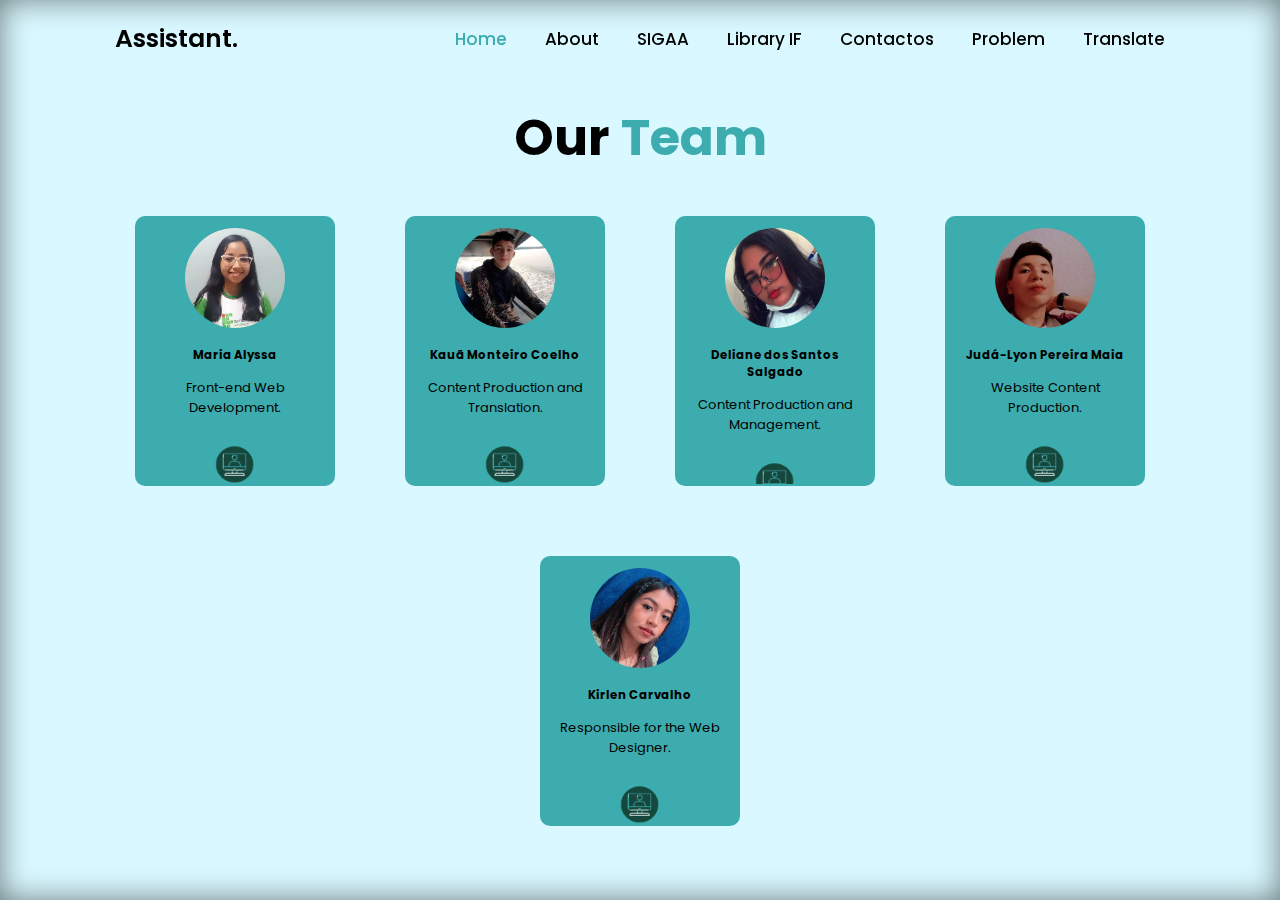
<file: aboutTeam.html>
<!DOCTYPE html>
<html lang="pt-br">
<head>
    <meta charset="UTF-8">
    <meta name="viewport" content="width=device-width, initial-scale=1.0">
    <title>About - Our Team</title>

    <link rel="stylesheet" href="css/stylesTraducao.css">

    <!--box icons-->
    <link href='https://unpkg.com/boxicons@2.1.4/css/boxicons.min.css' rel='stylesheet'>
    <link rel="stylesheet" href="https://cdnjs.cloudflare.com/ajax/libs/font-awesome/5.15.3/css/all.min.css" />
</head>
<body>

    

    <header class="header">
        <a href="traducao.html" class="logo">Assistant.</a>

        <div class="bx bx-menu" id="menu-icon"></div>

        <nav class="navbar">
            <a href="traducao.html#home" class="active">Home</a>
            <a href="traducao.html#sobre">About</a>
            <a href="traducao.html#sigaa">SIGAA</a>
            <a href="traducao.html#biblioteca">Library IF</a>
            <a href="traducao.html#contatos">Contactos</a>
            <a href="traducao.html#problema">Problem</a>
            <a href="index.html">Translate</a>
            

            <span class="active-navbar"></span>

        </nav>

    </header>

    
    <section class="team">
        <h2 class="heading">Our <span>Team</span></h2>
        
        <div class="container team_container">
            <article class="team_member" id="team_member_1">
                <div class="content">
                <div class="team_member-image">
                    <img src="imgEquipe/MariaAlyssa.png" alt="integrante">
                    <div class="circle-spin"></div>
                </div>
                
                <div class="team_member-info">
                    <h3>Maria Alyssa</h3>
                    <p>Front-end Web Development.</p>
                    <br>
                    
                </div>
            
                <img src="img/logoCrachabg.png" class="img-tamanho">
               <!-- <button onclick="flipCard(1)"><img src="img/logoCracha.png"></button>-->
                <div class="team_member-socials">
                    <a href="mailto:  2022308945@ifam.edu.br" class="link-contato" target="_blank"><i class='bx bxs-envelope'></i></a>
                    
                </div>
            </div>
            </article>

            

            

            <article class="team_member">
                <div class="team_member-image">
                    <img src="imgEquipe/Kaua.png" alt="integrante">
                </div>
                
                <div class="team_member-info">
                    <h3>Kauã Monteiro Coelho</h3>
                    <p>Content Production and Translation.</p>
                   <br> 
                    
                </div>
                
                <img src="img/logoCrachabg.png" class="img-tamanho">

                <div class="team_member-socials">
                    <a href="mailto:  2022309156@ifam.edu.br" class="link-contato" target="_blank"><i class='bx bxs-envelope'></i></a>
                </div>
               
            </article>

            <article class="team_member">
                <div class="team_member-image">
                    <img src="imgEquipe/deliane.png" alt="integrante">
                </div>
                
                <div class="team_member-info">
                    <h3>Deliane dos Santos Salgado</h3>
                   
                    <p>Content Production and Management.</p>
                    <br>
                </div>
                <img src="img/logoCrachabg.png" class="img-tamanho">
 
                <div class="team_member-socials">
                    <a href="mailto:  2022323342@ifam.edu.br" target="_blank"><i class='bx bxs-envelope'></i></a>
                </div>
            </article>


            <article class="team_member">
                <div class="team_member-image">
                    <img src="imgEquipe/JudaLyon.png" alt="integrante">
                </div>

                
                
                <div class="team_member-info">
                    <h3>Judá-Lyon Pereira Maia</h3>
                    
                    <p> Website Content Production.</p>
                   <br>
                </div>
                <img src="img/logoCrachabg.png" class="img-tamanho">

                <div class="team_member-socials">
                    <a href="mailto:  2022308874@ifam.edu.br" target="_blank"><i class='bx bxs-envelope'></i></a>
                </div>
            </article>

            <article class="team_member">
                <div class="team_member-image">
                    <img src="imgEquipe/Kirlen.png" alt="integrante">
                </div>
                
                <div class="team_member-info">
                    <h3>Kirlen Carvalho</h3>
                    
                    <p>Responsible for the Web Designer.</p>
                   <br>
                </div>
                                <img src="img/logoCrachabg.png" class="img-tamanho">

                <div class="team_member-socials">
                    <a href="mailto:  kirlenifam2030@gmail.com" target="_blank"><i class='bx bxs-envelope'></i></a>
                </div>
            </article>

            
            
        </div>
    </section>
<!--<script>
 function flipCard(index) {
    // Selecione o elemento do team_member pelo ID correspondente
    const teamMember = document.getElementById(`team_member_${index}`);
    
    // Selecione o elemento de conteúdo dentro do team_member
    const content = teamMember.querySelector('.content');
    
    // Selecione a imagem dentro do team_member
    const image = teamMember.querySelector('.team_member-image img');
    
    // Verifique se o cartão está virado
    const isFlipped = teamMember.classList.contains('flipped');
    
    // Desvire todos os cartões antes de virar o cartão atual
    const allTeamMembers = document.querySelectorAll('.team_member');
    allTeamMembers.forEach((member) => {
        if (member !== teamMember && member.classList.contains('flipped')) {
            member.classList.remove('flipped');
            const memberContent = member.querySelector('.content');
            const memberImage = member.querySelector('.team_member-image img');
            memberContent.innerHTML = ''; // Remova o conteúdo
            if (memberImage) {
                memberImage.classList.remove('hidden'); // Exiba a imagem
            }
        }
    });
    
    // Alternar a classe .flipped quando o botão for clicado
    if (teamMember && content) {
        teamMember.classList.toggle('flipped');
        
        // Verifique se o cartão está virado
        if (isFlipped) {
            // Se estiver desvirado, remova a classe .hidden da imagem (para exibi-la novamente)
            if (image) {
                image.classList.remove('hidden');
            }
        } else {
            // Se estiver virado, remova o conteúdo e adicione a classe .hidden à imagem
            content.innerHTML = '';
            if (image) {
                image.classList.add('hidden');
            }
        }
    }
}


</script>-->
    
    
        
</body>
<script src="script.js"></script>
</html>
</file>
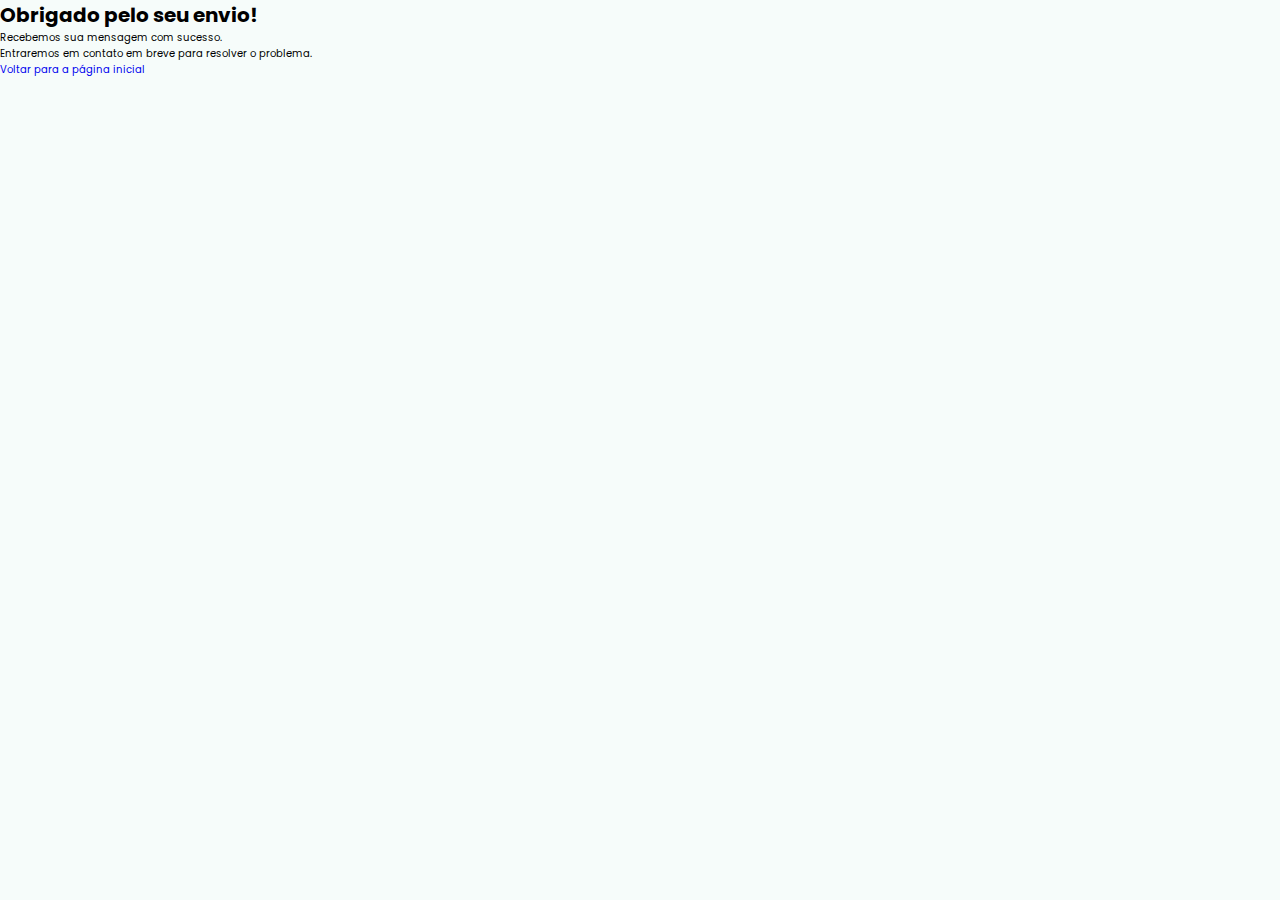
<file: thanks.html>
<!DOCTYPE html>
<html lang="pt-br">
<head>
    <meta charset="UTF-8">
    <meta name="viewport" content="width=device-width, initial-scale=1.0">
    <title>Agradecemos pelo Envio</title>

    <link rel="stylesheet" href="css/style.css">
</head>
<body>
    <h1>Obrigado pelo seu envio!</h1>
    <p>Recebemos sua mensagem com sucesso.</p>
    <p>Entraremos em contato em breve para resolver o problema.</p>
    <a href="index.html">Voltar para a página inicial</a>
</body>
</html>
</file>
<file: css/stylesTraducao.css>
@import url('https://fonts.googleapis.com/css2?family=Poppins:wght@400;700&display=swap');

* {
    margin: 0;
    padding: 0;
    box-sizing: border-box;
    text-decoration: none;
    border: none;
    outline: none;
    scroll-behavior: smooth;
    font-family: 'Poppins', 'sans';
    
}

:root{
    --bg-color: #f6fcfa;
    --second-bg-color: #D9F8FF;
    --text-color: #000000;
    --main-color: #3CACAE;
}


/*:root{
    --bg-color: #E0F4EF;
    --second-bg-color: #cffcf0;
    --text-color: #112e42;
    --main-color: #72C24E;
}*/



html{
    font-size: 62.5%;
    overflow-x: hidden;

}

body{
    background: var(--bg-color);
    color: var(--text-color);
}



.header{
    position: fixed;
    top: 0;
    left: 0;
    width: 100%;
    padding: 2rem 9%;
    background: transparent;
    display: flex;
    justify-content: space-between;
    align-items: center;
    z-index: 100;
    transition: .3s;
}

.header.sticky{
    background: var(--bg-color);
}

.logo{
    font-size: 2.5rem;
    color: var(--text-color);
    font-weight: 600;
}

.bxs-group{
    font-size: 20px; /* Tamanho desejado para o ícone */
}

.navbar a{
    font-size: 1.7rem;
    color: var(--text-color);
    font-weight: 500;
    margin-left: 3.5rem;
    transition: .3s;
}

.navbar a:hover,
.navbar a.active{
    color: var(--main-color);
}

#menu-icon{
    font-size: 3.6rem;
    color: var(--text-color);
    cursor: pointer;
    display: none;
}

section{
    min-height: 100vh;
    padding: 10rem 9% 2rem;

}

.home {
    display: flex;
    align-items: center;
    padding: 0 9%;
}

.background-image {
    width: 354px; /* Largura da imagem */
    height: 374px; /* Altura da imagem */
    margin-left: auto; /* Alinhar à direita (para manter a posição original) */
}

.home-content{
    max-width: 60rem;
    z-index: 99;
}

.home-content h1{
    font-size: 5.6rem;
    font-weight: 700;
    line-height: 1.3;
}

.home-content h1 span{
    color: var(--text-color);
}

.home-content .text-animate{
    position: relative;
    width: 32.8rem;
}

.home-content .text-animate h3{
    font-size: 3.2rem;
    font-weight: 700;
    color: transparent;
    -webkit-text-stroke: .7px var(--main-color);
    background-image: linear-gradient(var(--main-color), var(--main-color));
    background-repeat: no-repeat;
    -webkit-background-clip: text;
    background-position: 0 0;
}

.home-content p{
    font-size: 1.6rem;
    margin: 2rem 0 4rem;
}

.btn-box{
    position: relative;
    display: flex;
    justify-content: space-between;
    width: 34.5rem;
    height: 5rem;
}

.btn-box .btn{
    position: relative;
    display: inline-flex;
    justify-content: center;
    align-items: center;
    width: 15rem;
    height: 100%;
    background: var(--main-color);
    border: .2rem solid var(--main-color);
    border-radius: .8rem;
    font-size: 1.8rem;
    font-weight: 600;
    letter-spacing: .1rem;
    color: var(--bg-color);
    z-index: 1;
    overflow: hidden;
    transition: .5s;
}

.btn-box .btn:hover{
    color: var(--main-color);
}

.btn-box .btn:nth-child(2) {
    background: transparent;
    color: var(--main-color);
}

.btn-box .btn:nth-child(2):hover{
    color: var(--bg-color);
}

.btn-box .btn:nth-child(2)::before{
    background: var(--main-color);
}


.btn-box .btn::before{
    content: '';
    position: absolute;
    top: 0;
    left: 0;
    width: 0;
    height: 100%;
    background: var(--bg-color);
    z-index: -1;
    transition: .5s;
}

.btn-box .btn:hover::before{
    width: 100%;
}

.home-sci{
    position: absolute;
    bottom: 4rem;
    width: 170px;
    display: flex;
    justify-content: space-between;
}

.home-sci a{
    position: relative;
    display: inline-flex;
    justify-content: center;
    align-items: center;
    width: 40px;
    height: 40px;
    background: transparent;
    border: .2rem solid var(--main-color);
    border-radius: 50%;
    font-size: 20px;
    color: var(--main-color);
    z-index: 1;
    overflow: hidden;
    transition: .5s;
}

.home-sci a:hover{
    color: var(--bg-color);
}

.home-sci a::before{
    content: '';
    position: absolute;
    top: 0;
    left: 0;
    width: 0;
    height: 100%;
    background: var(--main-color);
    z-index: -1;
    transition: .5s;
}

.home-sci a:hover::before{
    width: 100%;
}

.home-imgHover{
    position: absolute;
    top: 0;
    right: 0;
    width: 45%;
    height: 100%;
    background: transparent;
    transition: 3s;
}

.home-imgHover:hover{
    background: var(--bg-color);
    opacity: .8;
}

.sobre{
    display: flex;
    justify-content: center;
    align-items: center;
    flex-direction: column;
    gap: 2rem;
    background: var(--second-bg-color);
    padding-bottom: 6rem;
}

.heading{
    font-size: 5rem;
    margin-bottom: 3rem;
    text-align: center;
}

span{
    color: var(--main-color);
}

.sobre-img{
    position: relative;
    width: 25rem;
    height: 25rem;
    border-radius: 50%;
    display: flex;
    justify-content: center;
    align-items: center;
}

.sobre-img img{
    width: 90%;
    border-radius: 50%;
    border: .2rem solid var(--main-color);
}

.sobre-img .circle-spin{
    position: absolute;
    top: 50%;
    left: 50%;
    transform: translate(-50%, -50%) rotate(0);
    width: 100%;
    height: 100%;
    border-radius: 50%;
    border-top: .2rem solid var(--second-bg-color);
    border-bottom: .2rem solid var(--second-bg-color);
    border-left: .2rem solid var(--main-color);
    border-right: .2rem solid var(--main-color);
}

.sobre-content{
    text-align: center;

}

.sobre-content h3{
    font-size: 2.6rem;
}

.sobre-content p{
    font-size: 1.6rem;
    margin: 2rem 0 3rem;
}

.btn-box.btns{
    display: inline-block;
    width: 15rem;

}

.btn-box.btns a::before{
    background: var(--second-bg-color);
}

/*=================================EQUIPE====================*/



.team{
    background: var(--second-bg-color);
    box-shadow: inset 0 0 3rem rgba(0, 0, 0, 0.5);
    text-align: center;
    padding: 2rem;
}

.team h2.heading{
    margin-top: 80px;
}

.team_container{
    display: flex;
    flex-wrap: wrap;
    gap: 5rem;
    justify-content: center;
    
}

.team_member {
    background: var(--main-color);
    padding: 1rem;
    border: 2px solid transparent;
    width: 200px;
    height: 270px;
    position: relative;
    border-radius: 1rem;
    text-align: center;
    overflow: hidden;
    margin: 1rem;
    transition: var(--bg-color) 0.3s, transform 0.5s ease; /* Combine as transições em uma única regra */
}



.team_member.flipped {
    transform: rotateY(180deg);
}

.team_member:hover {
    background: transparent;
    border-color: var(--main-color);
    
}



.team_member-info * {
    text-align: center;
    margin-top: 1.4rem;
}

.team_member-info p{
    color: var(--text-color);
    font-size: 1.3rem;
}

.team_member-socials{
    position: absolute;
    top:50%;
    transform: translateY(-50%);
    right: -100%;
    display: flex;
    flex-direction: column;
    background: var(--second-bg-color);
    border-radius: 1rem 0 0 1rem ;
    box-shadow: -2rem 0 2rem rgba(0, 0, 0, 0.3);
    transition: var(--bg-color);

    border: 2px solid var(--main-color);
    
}

.team_member:hover 
.team_member-socials{
    right: 0;
}

.team_member-socials a{
    padding: 1rem;
    color: var(--text-color);
}

.team_member-socials i{
    font-size: 1.1rem;
}

.team_member-image img {
    border-radius: 50%;
    width: 100px;
    height: 100px;
}

.img-tamanho{
    padding-top: 1rem;
    height: 50px;
}

/*=================================================================*/

.teacher{
    background: var(--second-bg-color);
  
    text-align: center;
    padding: 2rem;
}

.teacher h2.heading{
    margin-top: 80px;
}

.teacher_container{
    display: flex;
    flex-wrap: wrap;
    gap: 5rem;
    justify-content: center;
    
}

.teacher_member {
    background: var(--main-color);
    padding: 1rem;
    border: 2px solid transparent;
    width: 300px;
    height: 440px;
    position: relative;
    border-radius: 1rem;
    text-align: center;
    overflow: hidden;
    margin: 1rem;
    transition: var(--bg-color) 0.3s, transform 0.5s ease; /* Combine as transições em uma única regra */
}



.teacher_member.flipped {
    transform: rotateY(180deg);
}

.teacher_member:hover {
    background: transparent;
    border-color: var(--main-color);
    
}



.teacher_member-info * {
    text-align: center;
    margin-top: 1.4rem;
}

.teacher_member-info p{
    color: var(--text-color);
    font-size: 1.3rem;
}

.teacher_member-socials{
    position: absolute;
    top:50%;
    transform: translateY(-50%);
    right: -100%;
    display: flex;
    flex-direction: column;
    background: var(--second-bg-color);
    border-radius: 1rem 0 0 1rem ;
    box-shadow: -2rem 0 2rem rgba(0, 0, 0, 0.3);
    transition: var(--bg-color);

    border: 2px solid var(--main-color);
    
}

.teacher_member:hover 
.teacher_member-socials{
    right: 0;
}

.teacher_member-socials a{
    padding: 1.6rem;
    color: var(--text-color);
}

.teacher_member-socials i{
    font-size: 1.3rem;
}

.teacher_member-image img {
    border-radius: 50%;
    width: 100px;
    height: 100px;
}

.img-tamanho{
    padding-top: 1rem;
    height: 50px;
}
/******************************************/
.rota{
    background: var(--second-bg-color);
   
   text-align: center;
    padding: 2rem;
}
.rota_turno {
    background: var(--main-color);
    padding: 1rem;
    border: 2px solid transparent;
    width: 150px;
    height: 100px;
    position: relative;
    border-radius: 1rem;
    text-align: center;
    overflow: hidden;
    margin: 1rem;
    transition: var(--bg-color) 0.3s, transform 0.5s ease; /* Combine as transições em uma única regra */
    display: inline-block; /* Exibe os elementos em linha, permitindo que fiquem um ao lado do outro */
    
}


.rota_num {
    background: var(--main-color);
    padding: 1rem;
    border: 2px solid transparent;
    width: 210px;
    height: 350px;
   
    border-radius: 1rem;
    text-align: center;
    overflow: hidden;
    margin: 1rem;
    transition: var(--bg-color) 0.3s, transform 0.5s ease; /* Combine as transições em uma única regra */
    display: inline-block;
}




.rota_turno:hover {
    background: transparent;
    border-color: var(--main-color);
    
}



.rota_turno-info * {
    text-align: center;
    margin-top: 0.5rem;
}

.rota_turno-info p{
    color: var(--text-color);
    font-size: 1.2rem;
}



.rota_turno:hover 
{
    right: 0;
}

.rota_num:hover {
    background: transparent;
    border-color: var(--main-color);
    
}



.rota_num-info * {
    text-align: center;
    margin-top: 0.5rem;
}

.rota_num-info p{
    color: var(--text-color);
    font-size: 1.2rem;
}



.rota_num:hover 
{
    right: 0;
}




/* Estilos para o modal de expansão de imagem */
.modal {
    display: none;
    position: fixed;
    top: 0;
    left: 0;
    width: 100%;
    height: 100%;
    background-color: rgba(0, 0, 0, 0.9);
    z-index: 2;
}

.expanded-image {
    display: block;
    max-width: 80%;
    max-height: 80%;
    margin: auto;
    position: absolute;
    top: 50%;
    left: 50%;
    transform: translate(-50%, -50%);
}

.close {
    position: absolute;
    top: 105px;
    right: 105px;
    
    color: white;
    font-size: 45px;
    cursor: pointer;
}

/*************/

.normas{
    display: flex;
    justify-content: center;
    align-items: center;
    flex-direction: column;
    min-height: auto;
    padding-bottom: 5rem;
}

.normas .normas-row{
    display: flex;
    flex-wrap: wrap;
    gap: 5rem;
}

.normas-row .normas-column{
    flex: 1 1 40rem;
}

.normas-column .title{
    font-size: 2.5rem;
    margin: 0 0 1.5rem 2rem;
}

.normas-column .normas-box{
    border-left: .2rem solid var(--main-color);
}

.normas-box .normas-content{
    position: relative;
    padding-left: 2rem;
}

.normas-box .normas-content::before {
    content: '';
    position: absolute;
    top: 0;
    left: -1.1rem;
    width: 2rem;
    height: 2rem;
    background: var(--main-color);
    border-radius: 50%;
}

.normas-content .content{
    position: relative;
    padding: 1.5rem;
    border: .2rem solid var(--main-color);
    border-radius: .6rem;
    margin-bottom: 2rem;
    overflow: hidden;
}

.normas-content .content::before{
    content: '';
    position: absolute;
    top: 0;
    left: 0;
    width: 0;
    height: 100%;
   background: var(--second-bg-color);
   z-index: -1;
   transition: .5s;

}

.normas-content .content:hover:before{
    width: 100%;
}

.normas-content .content .resolution{
    font-size: 1.5rem;
    color: var(--main-color);
    padding-bottom: .5rem;

}

.normas-content .content .resolution i{
    padding-right: .5rem;
}

.normas-content .content h3{
    font-size: 2rem;
}

.normas-content .content p{
    font-size: 1.6rem;
    padding-top: .5rem;
}

/**/

/**/



.sigaa{
    display: flex;
    justify-content: center;
    align-items: center;
    flex-direction: column;
    min-height: auto;
    padding-bottom: 5rem;
    background: var(--second-bg-color);
  
}


.sigaa .sigaa-row{
    display: flex;
    flex-wrap: wrap;
    gap: 5rem;
}

.sigaa-row .sigaa-column{
    flex: 1 1 40rem;
}

.sigaa-column .title{
    font-size: 2.5rem;
    margin: 0 0 1.5rem 2rem;
}

.sigaa-column .sigaa-box{
    border-left: .2rem solid var(--main-color);
}

.sigaa-box .sigaa-content{
    position: relative;
    padding-left: 2rem;
}

.sigaa-box .sigaa-content::before {
    content: '';
    position: absolute;
    top: 0;
    left: -1.1rem;
    width: 2rem;
    height: 2rem;
    background: var(--main-color);
    border-radius: 50%;
}

.sigaa-content .content{
    position: relative;
    padding: 1.5rem;
    border: .2rem solid var(--main-color);
    border-radius: .6rem;
    margin-bottom: 2rem;
    overflow: hidden;
    z-index: 1;
}
.sigaa-content .content:hover{
    color: var(--text-color);
}

.sigaa-content .content:nth-child(2) {
    background: transparent;
    color: var(--text-color);
}

.sigaa-content .content:nth-child(2):hover{
    color: var(--text-color);
}

.sigaa-content .content:nth-child(2)::before{
    background: var(--main-color);
}

.sigaa-content .content::before{
    content: '';
    position: absolute;
    top: 0;
    left: 0;
    width: 0;
    height: 100%;
   background: var(--bg-color);
   z-index: -1;
   transition: .5s;

}

.sigaa-content .content:hover:before{
    width: 100%;
}

.sigaa-content .content .resolution{
    font-size: 1.5rem;
    color: var(--main-color);
    padding-bottom: .5rem;

}

.sigaa-content .content .resolution i{
    padding-right: .5rem;
}

.sigaa-content .content h3{
    font-size: 2rem;
}

.sigaa-content .content p{
    font-size: 1.6rem;
    padding-top: .5rem;
}


.biblioteca{
    display: flex;
    justify-content: center;
    align-items: center;
    flex-direction: column;
    min-height: auto;
    padding-bottom: 5rem;
    
}


.biblioteca .biblioteca-row{
    display: flex;
    flex-wrap: wrap;
    gap: 5rem;
}

.biblioteca-row .biblioteca-column{
    flex: 1 1 40rem;
}

.biblioteca-column .title{
    font-size: 2.5rem;
    margin: 0 0 1.5rem 2rem;
}

.biblioteca-column .biblioteca-box{
    border-left: .2rem solid var(--main-color);
}

.biblioteca-box .biblioteca-content{
    position: relative;
    padding-left: 2rem;
}

.biblioteca-box .biblioteca-content::before {
    content: '';
    position: absolute;
    top: 0;
    left: -1.1rem;
    width: 2rem;
    height: 2rem;
    background: var(--main-color);
    border-radius: 50%;
}

.biblioteca-content .content{
    position: relative;
    padding: 1.5rem;
    border: .2rem solid var(--main-color);
    border-radius: .6rem;
    margin-bottom: 2rem;
    overflow: hidden;
}

.biblioteca-content .content::before{
    content: '';
    position: absolute;
    top: 0;
    left: 0;
    width: 0;
    height: 100%;
   background: var(--second-bg-color);
   z-index: -1;
   transition: .5s;

}

.biblioteca-content .content:hover:before{
    width: 100%;
}

.biblioteca-content .content .resolution{
    font-size: 1.5rem;
    color: var(--main-color);
    padding-bottom: .5rem;

}

.biblioteca-content .content .resolution i{
    padding-right: .5rem;
}

.biblioteca-content .content h3{
    font-size: 2rem;
}

.biblioteca-content .content p{
    font-size: 1.6rem;
    padding-top: .5rem;
}


/********************************/
.problema{
    min-height: auto;
    padding-bottom: 7rem;
    background: var(--bg-color);
}

.problema form{
    max-width: 70rem;
    margin: 0 auto;
    text-align: center;
}

.problema form .input-box{
    position: relative;
    display: flex;
    justify-content: space-between;
    flex-wrap: wrap;
}

.problema form .input-box .input-field{
    position: relative;
    width: 100%;
    margin: .8rem 0;
}
/**/

/**/

.textarea-field label {
    display: block;
    margin-bottom: 5px;
}

.textarea-field textarea {
    width: 300px; /* Largura desejada */
    height: 150px; /* Altura desejada */
    resize: both; /* Permite redimensionamento vertical e horizontal */
    word-wrap: break-word; /* Permite que as palavras se ajustem ao tamanho da caixa */
}

.input-field label,
.input-field input,
.textarea-field label {
    font-size: 13px; /* Tamanho de fonte desejado */
}

/* Opcionalmente, você também pode ajustar o tamanho do texto no span de foco */
.input-field .focus {
    font-size: 16px; /* Tamanho de fonte desejado */
}

.problema form .input-box .input-field input,
.problema form .textarea-field textarea  {
    width: 100%;
    
    padding: 1.5rem;
    
    color: var(--text-color);
    background: transparent;
    border-radius: .6rem;
    border: .2rem solid var(--main-color);
}

.contatos{
    display: flex;
    justify-content: center;
    align-items: center;
    flex-direction: column;
    min-height: auto;
    padding-bottom: 5rem;
    background: var(--second-bg-color);
}

.contatos .contatos-row{
    display: flex;
    flex-wrap: wrap;
    gap: 5rem;
}

.contatos-row .contatos-column{
    flex: 1 1 40rem;
}


.contatos-column .contatos-box{
    border-left: .2rem solid var(--main-color);
}

.contatos-box .contatos-content{
    position: relative;
    padding-left: 2rem;
}

.contatos-box .contatos-content::before {
    content: '';
    position: absolute;
    top: 0;
    left: -1.1rem;
    width: 2rem;
    height: 2rem;
    background: var(--main-color);
    border-radius: 50%;
}

.contatos-content .content{
    position: relative;
    padding: 1.5rem;
    border: .2rem solid var(--main-color);
    border-radius: .6rem;
    margin-bottom: 2rem;
    overflow: hidden;
    z-index: 1;
}

.contatos-content .content:hover{
    color: var(--text-color);
}

.contatos-content .content:nth-child(2) {
    background: transparent;
    color: var(--text-color);
}

.contatos-content .content:nth-child(2):hover{
    color: var(--text-color);
}

.contatos-content .content:nth-child(2)::before{
    background: var(--main-color);
}

.contatos-content .content::before{
    content: '';
    position: absolute;
    top: 0;
    left: 0;
    width: 0;
    height: 100%;
   background: var(--bg-color);
   z-index: -1;
   transition: .5s;
   

}

.contatos-content .content:hover:before{
    width: 100%;
}

.contatos-content .content .resolution{
    font-size: 1.5rem;
    color: var(--main-color);
    padding-bottom: .5rem;

}

.contatos-content .content .resolution i{
    padding-right: .5rem;
}

.contatos-content .content h3{
    font-size: 2rem;
}

.contatos-content .content p{
    font-size: 1.6rem;
    padding-top: .5rem;
}

.link-contato{
    color: var(--main-color);
    font-weight: bold;
}

.link-arquivo{
    color: var(--main-color);
    font-weight: bold;
}

.footer{
    display: flex;
    justify-content: space-between;
    align-items: center;
    flex-wrap: wrap;
    padding: 2rem 9%;
   

}

.footer-text p{
    font-size: 1.6rem;
}

.footer-iconTop a{
    position: relative;
    display: inline-flex;
    justify-content: center;
    align-items: center;
    padding: .8rem;
    background: var(--main-color);
    border: .2rem solid var(--main-color);
    border-radius: .6rem;
}
.footer-iconTop a::before{
    content: '';
    position: absolute;
    top: 0;
    left: 0;
    width: 0;
    height: 100%;
    background: var(--main-color);
    z-index: -1;
    transition: .5s;
}

.footer-iconTop a::before{
    width: 100%;
}

.footer-iconTop a i{
    font-size: 2.4rem;
    color: var(--bg-color);
}

.img-redimensionada{
    width: 500px;
}

/*img{
    width: 500px;
}*/





/*------------------------------------*/
@media (max-width:1450px){
    .home{
        background: none;
    }
   
}

@media (max-width:1200px){
    html{
        font-size: 55%;
    }
    .header{
        padding: 2rem 1%;
        
       }

    .team_member-info p{
        
        font-size: 1.5rem;
    }

    .team_member-info h3{
        font-size: 1.4rem;
    }

    .teacher_member-info p{
        
        font-size: 1.5rem;
    }

    .teacher_member-info h3{
        font-size: 1.6rem;
    }

    .rota_turno-info p{
        
        font-size: 1.5rem;
    }

    .rota_turno-info h3{
        font-size: 1.6rem;
    }

    .rota_num-info p{
        
        font-size: 1.5rem;
    }

    .rota_num-info h3{
        font-size: 1.6rem;
    }

   
}

@media (max-width:991px){
   .header{
    padding: 2rem 1%;
    
   }

   .navbar a{
    font-size: 1.6rem;
    
   }

   section{
    padding: 10rem 4% 2rem;
   }

   .home{
    padding: 0 4%;
   }

   .footer{
    padding: 2rem  4%;
   }
   

   
   .background-image{
    display: none;
}

   
  
}

@media (max-width:835px){
    
 
    .navbar a{
     font-size: 1.5rem;
     padding-left: -1.5rem;
    }
 
    
    .background-image{
        display: none;
    }

   
   
 }

 @media (max-width:805px){
    
 
    .navbar a{
     font-size: 1.3rem;
     padding-left: -1.3rem;
    }
 
    
   
   
 }

 
@media (max-width:768px){
    .header{
        background: var(--bg-color);
    }

    #menu-icon{
        display: block;
    }

    .navbar{
        position: absolute;
        top: 100%;
        left: -100%;
        width: 100%;
        padding: 1rem 4%;
        background: var(--main-color);
        box-shadow: 0 .5rem 1rem rgba(0, 0, 0, .2);
        z-index: 1;
        transition: .25s ease;
        transition-delay: .25s;
    }

    .navbar.active{
        transition-delay: 0s;
        left: 0;
    }

    .navbar .active-navbar{
        position: absolute;
        top: 0;
        left: -100%;
        width: 100%;
        height: 100%;
        background: var(--bg-color);
        border-top: 1rem solid rgba(0, 0, 0, .2);
        z-index: -1;
        transition: .25s ease;
        transition-delay: 0s;
    }

    .navbar.active .active-navbar{
        left: 0;
        transition-delay: .25s;
    }

    .navbar a{
        display: block;
        font-size: 2rem;
        margin: 3rem 0;
        transform: translateX(-20rem);
        transition: .25 ease;
        transition-delay: 0s;
    }

    .navbar.active a{
        transform: translateX(0);
        transition-delay: .25s;
    }

    .home-imgHover{
        pointer-events: none;
        background: var(--bg-color);
        opacity: .6;
    }

    .container {
        flex-direction: column;
    }
    
      .normas-row {
        flex-basis: 100%;
    }

    .team{
        padding: 1rem;
        text-align: center;
    }
    
    .team_container{
        flex-direction: column; /* Empilhe os membros da equipe verticalmente */
        gap: 2rem;
        align-items: center;
       

    }
    
    .team_member{
        width: 100%; /* Ocupa a largura total da tela */
        max-width: 300px;
    }

    .team_member p{
        margin-bottom: 1.5rem;
    }

    

    .team_member-info p{
        
        font-size: 1.6rem;
    }

    .team_member-info h3{
        font-size: 1.7rem;
    }
    
    .img-tamanho{
        padding-top: -1cm;
        height: 50px;
    }

     .team_member{
        width: 100%; /* Ocupa a largura total da tela */
        max-width: 300px;
    }

    .team_member p{
        margin-bottom: 1.5rem;
    }

    .team_member-info{
        white-space: nowrap;
    }

    .team_member-info p{
        
        font-size: 1.65rem;
    }

    .team_member-info h3{
        font-size: 1.7rem;
    }
    
    .img-tamanho{
        padding-top: -1cm;
        height: 50px;
    }

    .team_member-socials a{
        padding: 1.3rem;
        
    }
    
    .team_member-socials i{
        font-size: 1.4rem;
    }

    .teacher{
        padding: 1rem;
        text-align: center;
    }
    
    .teacher_container{
        flex-direction: column; /* Empilhe os membros da equipe verticalmente */
        gap: 2rem;
        align-items: center;
       

    }
    
    .teacher_member{
        width: 100%; /* Ocupa a largura total da tela */
        max-width: 300px;
    }

    .teacher_member p{
        margin-bottom: 1.5rem;
    }

    

    .teacher_member-info p{
        
        font-size: 1.60rem;
    }

    .teacher_member-info h3{
        font-size: 1.7rem;
    }

    .img-redimensionada{
        max-width: 100%; /* A imagem não será maior do que o contêiner pai */
        width: auto; /* Redefine a largura para automática */
        height: auto; /* Mantém a proporção da imagem */
    }

    .background-image{
        display: none;
    }

    .teacher_member-socials a{
        padding: 1.4rem;
        
    }
    
    .teacher_member-socials i{
        font-size: 1.6rem;
    }

    /***/
    .rota{
        padding: 1rem;
        text-align: center;
    }
    
    .rota_container{
        flex-direction: column; /* Empilhe os membros da equipe verticalmente */
        gap: 2rem;
        align-items: center;
       

    }
    
    .rota_turno{
        width: 100%; /* Ocupa a largura total da tela */
        max-width: 220px;
        height: 110px;
    }

    .rota_turno p{
        margin-bottom: 1rem;
    }

    

    .rota_turno-info p{
        
        font-size: 1.60rem;
    }

    .rota_turno-info h3{
        font-size: 1.8rem;
    }
/**************/
.rota_num{
    width: 100%; /* Ocupa a largura total da tela */
    max-width: 220px;
    height: 390px;
}

.rota_num p{
    margin-bottom: 1rem;
}



.rota_num-info p{
    
    font-size: 1.60rem;
}

.rota_num-info h2{
    font-size: 1.8rem;
}

}

@media (max-width:520px){
    html{
        font-size: 50%;
    }

    .home-content h1{
        display: flex;
        flex-direction: column;
    }

    .home-sci{
        width: 160px;
    }

    .home-sci a{
        width: 38px;
        height: 38px;
    }

    .team{
        padding: 1rem;
        text-align: center;
    }
    
    .team_container{
        flex-direction: column; /* Empilhe os membros da equipe verticalmente */
        gap: 2rem;
        align-items: center;
       

    }
    
    .team_member{
        width: 100%; /* Ocupa a largura total da tela */
        max-width: 300px;
    }

    .team_member p{
        margin-bottom: 1.5rem;
    }

    .team_member-info{
        white-space: nowrap;
    }

    .team_member-info p{
        
        font-size: 1.65rem;
    }

    .team_member-info h3{
        font-size: 1.7rem;
    }
    
    .img-tamanho{
        padding-top: -1cm;
        height: 50px;
    }

    .teacher{
        padding: 1rem;
        text-align: center;
    }
    
    .teacher_container{
        flex-direction: column; /* Empilhe os membros da equipe verticalmente */
        gap: 2rem;
        align-items: center;
       

    }
    
    .teacher_member{
        width: 100%; /* Ocupa a largura total da tela */
        max-width: 300px;
    }

    .teacher_member p{
        margin-bottom: 1.5rem;
    }

    

    .teacher_member-info p{
        
        font-size: 1.7rem;
    }

    .teacher_member-info h3{
        font-size: 1.8rem;
    }
    
    .img-tamanho{
        padding-top: -1cm;
        height: 50px;
    }

    /**************************************/

    .rota{
        padding: 1rem;
        text-align: center;
    }
    
    .rota_container{
        flex-direction: column; /* Empilhe os membros da equipe verticalmente */
        gap: 2rem;
        align-items: center;
       

    }
    
    .rota_turno{
        width: 100%; /* Ocupa a largura total da tela */
        max-width: 220px;
        height: 110px;
    }

    .rota_turno p{
        margin-bottom: 1.5rem;
    }

    

    .rota_turno-info p{
        
        font-size: 1.8rem;
    }

    .rota_turno-info h3{
        font-size: 1.9rem;
    }
/**********************/

.rota_num{
    width: 100%; /* Ocupa a largura total da tela */
    max-width: 230px;
    height: 410px;
}

.rota_num p{
    margin-bottom: 1.3rem;
}



.rota_num-info p{
    
    font-size: 1.8rem;
}

.rota_num-info h2{
    font-size: 1.9rem;
}


    @media (max-width:462px){
        .home-content h1{
            font-size: 5.2rem;
        }

        .normas{
            padding: 10rem 4% 5rem 5%;
        }

        .problema form .input-box .input-field{
            width: 100%;
        }

        .footer{
            flex-direction: column-reverse;
        }

        .footer p{
            margin-top: 2rem;
        }

        .img-redimensionada {
            width: 100%;
       }

       
    
    
    
    .team_member{
        width: 100%; /* Ocupa a largura total da tela */
        max-width: 300px;
    }

    

    .team_member-info{
        white-space: nowrap;
    }

    .team_member-info p{
        
        font-size: 1.8rem;
    }

    .team_member-info h3{
        font-size: 1.9rem;
    }
    
    .teacher_member{
        width: 100%; /* Ocupa a largura total da tela */
        max-width: 300px;
    }

    

   

    .teacher_member-info p{
        
        font-size: 1.8rem;
    }

    .teacher_member-info h3{
        font-size: 1.9rem;
    }
    
    

          

    }

    @media (max-width:371px){
        .home{
            justify-content: center;
        }

        .home-content{
            display: flex;
            align-items: center;
            flex-direction: column;
            text-align: center;
        }

        .home-content h1{
            font-size: 5rem;

        }

    }
}
</file>
<file: css/style.css>
@import url('https://fonts.googleapis.com/css2?family=Poppins:wght@400;700&display=swap');

* {
    margin: 0;
    padding: 0;
    box-sizing: border-box;
    text-decoration: none;
    border: none;
    outline: none;
    scroll-behavior: smooth;
    font-family: 'Poppins', 'sans';
    
}

:root{
    --bg-color: #f6fcfa;
    --second-bg-color: #D9F8FF;
    --text-color: #000000;
    --main-color: #3CACAE;
}


/*:root{
    --bg-color: #E0F4EF;
    --second-bg-color: #cffcf0;
    --text-color: #112e42;
    --main-color: #72C24E;
}*/



html{
    font-size: 62.5%;
    overflow-x: hidden;

}

body{
    background: var(--bg-color);
    color: var(--text-color);
}



.header{
    position: fixed;
    top: 0;
    left: 0;
    width: 100%;
    padding: 2rem 9%;
    background: transparent;
    display: flex;
    justify-content: space-between;
    align-items: center;
    z-index: 100;
    transition: .3s;
}

.header.sticky{
    background: var(--bg-color);
}

.logo{
    font-size: 2.5rem;
    color: var(--text-color);
    font-weight: 600;
}

.bxs-group{
    font-size: 20px; /* Tamanho desejado para o ícone */
}

.navbar a{
    font-size: 1.7rem;
    color: var(--text-color);
    font-weight: 500;
    margin-left: 3.5rem;
    
}


#menu-icon{
    font-size: 3.6rem;
    color: var(--text-color);
    cursor: pointer;
    display: none;
}

section{
    min-height: 100vh;
    padding: 10rem 9% 2rem;

}

.home {
    display: flex;
    align-items: center;
    padding: 0 9%;
}

.background-image {
    width: 354px; /* Largura da imagem */
    height: 374px; /* Altura da imagem */
    margin-left: auto; /* Alinhar à direita (para manter a posição original) */
}

.home-content{
    max-width: 60rem;
    z-index: 99;
}

.home-content h1{
    font-size: 5.6rem;
    font-weight: 700;
    line-height: 1.3;
}

.home-content h1 span{
    color: var(--text-color);
}

.home-content .text-animate{
    position: relative;
    width: 32.8rem;
}

.home-content .text-animate h3{
    font-size: 3.2rem;
    font-weight: 700;
    color: transparent;
    -webkit-text-stroke: .7px var(--main-color);
    background-image: linear-gradient(var(--main-color), var(--main-color));
    background-repeat: no-repeat;
    -webkit-background-clip: text;
    background-position: 0 0;
}

.home-content p{
    font-size: 1.6rem;
    margin: 2rem 0 4rem;
}

.btn-box{
    position: relative;
    display: flex;
    justify-content: space-between;
    width: 34.5rem;
    height: 5rem;
}

.btn-box .btn{
    position: relative;
    display: inline-flex;
    justify-content: center;
    align-items: center;
    width: 15rem;
    height: 100%;
    background: var(--main-color);
    border: .2rem solid var(--main-color);
    border-radius: .8rem;
    font-size: 1.8rem;
    font-weight: 600;
    letter-spacing: .1rem;
    color: var(--bg-color);
    z-index: 1;
    overflow: hidden;
    transition: .5s;
}

.btn-box .btn:hover{
    color: var(--main-color);
}

.btn-box .btn:nth-child(2) {
    background: transparent;
    color: var(--main-color);
}

.btn-box .btn:nth-child(2):hover{
    color: var(--bg-color);
}

.btn-box .btn:nth-child(2)::before{
    background: var(--main-color);
}


.btn-box .btn::before{
    content: '';
    position: absolute;
    top: 0;
    left: 0;
    width: 0;
    height: 100%;
    background: var(--bg-color);
    z-index: -1;
    transition: .5s;
}

.btn-box .btn:hover::before{
    width: 100%;
}

.home-sci{
    position: absolute;
    bottom: 4rem;
    width: 170px;
    display: flex;
    justify-content: space-between;
}

.home-sci a{
    position: relative;
    display: inline-flex;
    justify-content: center;
    align-items: center;
    width: 40px;
    height: 40px;
    background: transparent;
    border: .2rem solid var(--main-color);
    border-radius: 50%;
    font-size: 20px;
    color: var(--main-color);
    z-index: 1;
    overflow: hidden;
    transition: .5s;
}

.home-sci a:hover{
    color: var(--bg-color);
}

.home-sci a::before{
    content: '';
    position: absolute;
    top: 0;
    left: 0;
    width: 0;
    height: 100%;
    background: var(--main-color);
    z-index: -1;
    transition: .5s;
}

.home-sci a:hover::before{
    width: 100%;
}

.home-imgHover{
    position: absolute;
    top: 0;
    right: 0;
    width: 45%;
    height: 100%;

}



.sobre{
    display: flex;
    justify-content: center;
    align-items: center;
    flex-direction: column;
    gap: 2rem;
    background: var(--second-bg-color);
    padding-bottom: 6rem;
}

.heading{
    font-size: 5rem;
    margin-bottom: 3rem;
    text-align: center;
}

span{
    color: var(--main-color);
}

.sobre-img{
    position: relative;
    width: 25rem;
    height: 25rem;
    border-radius: 50%;
    display: flex;
    justify-content: center;
    align-items: center;
}

.sobre-img img{
    width: 90%;
    border-radius: 50%;
    border: .2rem solid var(--main-color);
}

.sobre-img .circle-spin{
    position: absolute;
    top: 50%;
    left: 50%;
    transform: translate(-50%, -50%) rotate(0);
    width: 100%;
    height: 100%;
    border-radius: 50%;
    border-top: .2rem solid var(--second-bg-color);
    border-bottom: .2rem solid var(--second-bg-color);
   
}

.sobre-content{
    text-align: center;

}

.sobre-content h3{
    font-size: 2.6rem;
}

.sobre-content p{
    font-size: 1.6rem;
    margin: 2rem 0 3rem;
}

.btn-box.btns{
    display: inline-block;
    width: 15rem;

}

.btn-box.btns a::before{
    background: var(--second-bg-color);
}

/*=================================EQUIPE====================*/



.team{
    background: var(--second-bg-color);
    box-shadow: inset 0 0 3rem rgba(0, 0, 0, 0.5);
    text-align: center;
    padding: 2rem;
}

.team h2.heading{
    margin-top: 80px;
}

.team_container{
    display: flex;
    flex-wrap: wrap;
    gap: 5rem;
    justify-content: center;
    
}

.team_member {
    background: var(--main-color);
    padding: 1rem;
    border: 2px solid transparent;
    width: 200px;
    height: 270px;
    position: relative;
    border-radius: 1rem;
    text-align: center;
    overflow: hidden;
    margin: 1rem;
    transition: var(--bg-color) 0.3s, transform 0.5s ease; /* Combine as transições em uma única regra */
}



.team_member.flipped {
    transform: rotateY(180deg);
}

.team_member:hover {
    background: transparent;
    border-color: var(--main-color);
    
}



.team_member-info * {
    text-align: center;
    margin-top: 1.4rem;
}

.team_member-info p{
    color: var(--text-color);
    font-size: 1.3rem;
}

.team_member-socials{
    position: absolute;
    top:50%;
    transform: translateY(-50%);
    right: -100%;
    display: flex;
    flex-direction: column;
    background: var(--second-bg-color);
    border-radius: 1rem 0 0 1rem ;
    box-shadow: -2rem 0 2rem rgba(0, 0, 0, 0.3);
    transition: var(--bg-color);

    border: 2px solid var(--main-color);
    
}

.team_member:hover 
.team_member-socials{
    right: 0;
}

.team_member-socials a{
    padding: 1rem;
    color: var(--text-color);
}

.team_member-socials i{
    font-size: 1.1rem;
}

.team_member-image img {
    border-radius: 50%;
    width: 100px;
    height: 100px;
}

.img-tamanho{
    padding-top: 1rem;
    height: 50px;
}

/*=================================================================*/

.teacher{
    background: var(--second-bg-color);
  
    text-align: center;
    padding: 2rem;
}

.teacher h2.heading{
    margin-top: 80px;
}

.teacher_container{
    display: flex;
    flex-wrap: wrap;
    gap: 5rem;
    justify-content: center;
    
}

.teacher_member {
    background: var(--main-color);
    padding: 1rem;
    border: 2px solid transparent;
    width: 300px;
    height: 440px;
    position: relative;
    border-radius: 1rem;
    text-align: center;
    overflow: hidden;
    margin: 1rem;
    transition: var(--bg-color) 0.3s, transform 0.5s ease; /* Combine as transições em uma única regra */
}



.teacher_member.flipped {
    transform: rotateY(180deg);
}

.teacher_member:hover {
    background: transparent;
    border-color: var(--main-color);
    
}



.teacher_member-info * {
    text-align: center;
    margin-top: 1.4rem;
}

.teacher_member-info p{
    color: var(--text-color);
    font-size: 1.3rem;
}

.teacher_member-socials{
    position: absolute;
    top:50%;
    transform: translateY(-50%);
    right: -100%;
    display: flex;
    flex-direction: column;
    background: var(--second-bg-color);
    border-radius: 1rem 0 0 1rem ;
    box-shadow: -2rem 0 2rem rgba(0, 0, 0, 0.3);
    transition: var(--bg-color);

    border: 2px solid var(--main-color);
    
}

.teacher_member:hover 
.teacher_member-socials{
    right: 0;
}

.teacher_member-socials a{
    padding: 1.6rem;
    color: var(--text-color);
}

.teacher_member-socials i{
    font-size: 1.3rem;
}

.teacher_member-image img {
    border-radius: 50%;
    width: 100px;
    height: 100px;
}

.img-tamanho{
    padding-top: 1rem;
    height: 50px;
}
/******************************************/
.rota{
    background: var(--second-bg-color);
   
   text-align: center;
    padding: 2rem;
}
.rota_turno {
    background: var(--main-color);
    padding: 1rem;
    border: 2px solid transparent;
    width: 150px;
    height: 100px;
    position: relative;
    border-radius: 1rem;
    text-align: center;
    overflow: hidden;
    margin: 1rem;
    transition: var(--bg-color) 0.3s, transform 0.5s ease; /* Combine as transições em uma única regra */
    display: inline-block; /* Exibe os elementos em linha, permitindo que fiquem um ao lado do outro */
    
}


.rota_num {
    background: var(--main-color);
    padding: 1rem;
    border: 2px solid transparent;
    width: 210px;
    height: 350px;
   
    border-radius: 1rem;
    text-align: center;
    overflow: hidden;
    margin: 1rem;
    transition: var(--bg-color) 0.3s, transform 0.5s ease; /* Combine as transições em uma única regra */
    display: inline-block;
}




.rota_turno:hover {
    background: transparent;
    border-color: var(--main-color);
    
}



.rota_turno-info * {
    text-align: center;
    margin-top: 0.5rem;
}

.rota_turno-info p{
    color: var(--text-color);
    font-size: 1.2rem;
}



.rota_turno:hover 
{
    right: 0;
}

.rota_num:hover {
    background: transparent;
    border-color: var(--main-color);
    
}



.rota_num-info * {
    text-align: center;
    margin-top: 0.5rem;
}

.rota_num-info p{
    color: var(--text-color);
    font-size: 1.2rem;
}



.rota_num:hover 
{
    right: 0;
}




/* Estilos para o modal de expansão de imagem */
.modal {
    display: none;
    position: fixed;
    top: 0;
    left: 0;
    width: 100%;
    height: 100%;
    background-color: rgba(0, 0, 0, 0.9);
    z-index: 2;
}

.expanded-image {
    display: block;
    max-width: 80%;
    max-height: 80%;
    margin: auto;
    position: absolute;
    top: 50%;
    left: 50%;
    transform: translate(-50%, -50%);
}

.close {
    position: absolute;
    top: 105px;
    right: 105px;
    
    color: white;
    font-size: 45px;
    cursor: pointer;
}

/*************/

.normas{
    display: flex;
    justify-content: center;
    align-items: center;
    flex-direction: column;
    min-height: auto;
    padding-bottom: 5rem;
}

.normas .normas-row{
    display: flex;
    flex-wrap: wrap;
    gap: 5rem;
}

.normas-row .normas-column{
    flex: 1 1 40rem;
}

.normas-column .title{
    font-size: 2.5rem;
    margin: 0 0 1.5rem 2rem;
}

.normas-column .normas-box{
    border-left: .2rem solid var(--main-color);
}

.normas-box .normas-content{
    position: relative;
    padding-left: 2rem;
}

.normas-box .normas-content::before {
    content: '';
    position: absolute;
    top: 0;
    left: -1.1rem;
    width: 2rem;
    height: 2rem;
    background: var(--main-color);
    border-radius: 50%;
}

.normas-content .content{
    position: relative;
    padding: 1.5rem;
    border: .2rem solid var(--main-color);
    border-radius: .6rem;
    margin-bottom: 2rem;
    overflow: hidden;
}

.normas-content .content::before{
    content: '';
    position: absolute;
    top: 0;
    left: 0;
    width: 0;
    height: 100%;
   background: var(--second-bg-color);
   z-index: -1;
   transition: .5s;

}

.normas-content .content:hover:before{
    width: 100%;
}

.normas-content .content .resolution{
    font-size: 1.5rem;
    color: var(--main-color);
    padding-bottom: .5rem;

}

.normas-content .content .resolution i{
    padding-right: .5rem;
}

.normas-content .content h3{
    font-size: 2rem;
}

.normas-content .content p{
    font-size: 1.6rem;
    padding-top: .5rem;
}

/**/

/**/



.sigaa{
    display: flex;
    justify-content: center;
    align-items: center;
    flex-direction: column;
    min-height: auto;
    padding-bottom: 5rem;
    background: var(--second-bg-color);
  
}


.sigaa .sigaa-row{
    display: flex;
    flex-wrap: wrap;
    gap: 5rem;
}

.sigaa-row .sigaa-column{
    flex: 1 1 40rem;
}

.sigaa-column .title{
    font-size: 2.5rem;
    margin: 0 0 1.5rem 2rem;
}

.sigaa-column .sigaa-box{
    border-left: .2rem solid var(--main-color);
}

.sigaa-box .sigaa-content{
    position: relative;
    padding-left: 2rem;
}

.sigaa-box .sigaa-content::before {
    content: '';
    position: absolute;
    top: 0;
    left: -1.1rem;
    width: 2rem;
    height: 2rem;
    background: var(--main-color);
    border-radius: 50%;
}

.sigaa-content .content{
    position: relative;
    padding: 1.5rem;
    border: .2rem solid var(--main-color);
    border-radius: .6rem;
    margin-bottom: 2rem;
    overflow: hidden;
    z-index: 1;
}
.sigaa-content .content:hover{
    color: var(--text-color);
}

.sigaa-content .content:nth-child(2) {
    background: transparent;
    color: var(--text-color);
}

.sigaa-content .content:nth-child(2):hover{
    color: var(--text-color);
}

.sigaa-content .content:nth-child(2)::before{
    background: var(--main-color);
}

.sigaa-content .content::before{
    content: '';
    position: absolute;
    top: 0;
    left: 0;
    width: 0;
    height: 100%;
   background: var(--bg-color);
   z-index: -1;
   transition: .5s;

}

.sigaa-content .content:hover:before{
    width: 100%;
}

.sigaa-content .content .resolution{
    font-size: 1.5rem;
    color: var(--main-color);
    padding-bottom: .5rem;

}

.sigaa-content .content .resolution i{
    padding-right: .5rem;
}

.sigaa-content .content h3{
    font-size: 2rem;
}

.sigaa-content .content p{
    font-size: 1.6rem;
    padding-top: .5rem;
}


.biblioteca{
    display: flex;
    justify-content: center;
    align-items: center;
    flex-direction: column;
    min-height: auto;
    padding-bottom: 5rem;
    
}


.biblioteca .biblioteca-row{
    display: flex;
    flex-wrap: wrap;
    gap: 5rem;
}

.biblioteca-row .biblioteca-column{
    flex: 1 1 40rem;
}

.biblioteca-column .title{
    font-size: 2.5rem;
    margin: 0 0 1.5rem 2rem;
}

.biblioteca-column .biblioteca-box{
    border-left: .2rem solid var(--main-color);
}

.biblioteca-box .biblioteca-content{
    position: relative;
    padding-left: 2rem;
}

.biblioteca-box .biblioteca-content::before {
    content: '';
    position: absolute;
    top: 0;
    left: -1.1rem;
    width: 2rem;
    height: 2rem;
    background: var(--main-color);
    border-radius: 50%;
}

.biblioteca-content .content{
    position: relative;
    padding: 1.5rem;
    border: .2rem solid var(--main-color);
    border-radius: .6rem;
    margin-bottom: 2rem;
    overflow: hidden;
}

.biblioteca-content .content::before{
    content: '';
    position: absolute;
    top: 0;
    left: 0;
    width: 0;
    height: 100%;
   background: var(--second-bg-color);
   z-index: -1;
   transition: .5s;

}

.biblioteca-content .content:hover:before{
    width: 100%;
}

.biblioteca-content .content .resolution{
    font-size: 1.5rem;
    color: var(--main-color);
    padding-bottom: .5rem;

}

.biblioteca-content .content .resolution i{
    padding-right: .5rem;
}

.biblioteca-content .content h3{
    font-size: 2rem;
}

.biblioteca-content .content p{
    font-size: 1.6rem;
    padding-top: .5rem;
}


/********************************/
.problema{
    min-height: auto;
    padding-bottom: 7rem;
    background: var(--bg-color);
}

.problema form{
    max-width: 70rem;
    margin: 0 auto;
    text-align: center;
}

.problema form .input-box{
    position: relative;
    display: flex;
    justify-content: space-between;
    flex-wrap: wrap;
}

.problema form .input-box .input-field{
    position: relative;
    width: 100%;
    margin: .8rem 0;
}
/**/

/**/

.textarea-field label {
    display: block;
    margin-bottom: 5px;
}

.textarea-field textarea {
    width: 300px; /* Largura desejada */
    height: 150px; /* Altura desejada */
    resize: both; /* Permite redimensionamento vertical e horizontal */
    word-wrap: break-word; /* Permite que as palavras se ajustem ao tamanho da caixa */
}

.input-field label,
.input-field input,
.textarea-field label {
    font-size: 13px; /* Tamanho de fonte desejado */
}

/* Opcionalmente, você também pode ajustar o tamanho do texto no span de foco */
.input-field .focus {
    font-size: 16px; /* Tamanho de fonte desejado */
}

.problema form .input-box .input-field input,
.problema form .textarea-field textarea  {
    width: 100%;
    
    padding: 1.5rem;
    
    color: var(--text-color);
    background: transparent;
    border-radius: .6rem;
    border: .2rem solid var(--main-color);
}

.contatos{
    display: flex;
    justify-content: center;
    align-items: center;
    flex-direction: column;
    min-height: auto;
    padding-bottom: 5rem;
    background: var(--second-bg-color);
}

.contatos .contatos-row{
    display: flex;
    flex-wrap: wrap;
    gap: 5rem;
}

.contatos-row .contatos-column{
    flex: 1 1 40rem;
}


.contatos-column .contatos-box{
    border-left: .2rem solid var(--main-color);
}

.contatos-box .contatos-content{
    position: relative;
    padding-left: 2rem;
}

.contatos-box .contatos-content::before {
    content: '';
    position: absolute;
    top: 0;
    left: -1.1rem;
    width: 2rem;
    height: 2rem;
    background: var(--main-color);
    border-radius: 50%;
}

.contatos-content .content{
    position: relative;
    padding: 1.5rem;
    border: .2rem solid var(--main-color);
    border-radius: .6rem;
    margin-bottom: 2rem;
    overflow: hidden;
    z-index: 1;
}

.contatos-content .content:hover{
    color: var(--text-color);
}

.contatos-content .content:nth-child(2) {
    background: transparent;
    color: var(--text-color);
}

.contatos-content .content:nth-child(2):hover{
    color: var(--text-color);
}

.contatos-content .content:nth-child(2)::before{
    background: var(--main-color);
}

.contatos-content .content::before{
    content: '';
    position: absolute;
    top: 0;
    left: 0;
    width: 0;
    height: 100%;
   background: var(--bg-color);
   z-index: -1;
   transition: .5s;
   

}

.contatos-content .content:hover:before{
    width: 100%;
}

.contatos-content .content .resolution{
    font-size: 1.5rem;
    color: var(--main-color);
    padding-bottom: .5rem;

}

.contatos-content .content .resolution i{
    padding-right: .5rem;
}

.contatos-content .content h3{
    font-size: 2rem;
}

.contatos-content .content p{
    font-size: 1.6rem;
    padding-top: .5rem;
}

.link-contato{
    color: var(--main-color);
    font-weight: bold;
}

.link-arquivo{
    color: var(--main-color);
    font-weight: bold;
}

.footer{
    display: flex;
    justify-content: space-between;
    align-items: center;
    flex-wrap: wrap;
    padding: 2rem 9%;
   

}

.footer-text p{
    font-size: 1.6rem;
}

.footer-iconTop a{
    position: relative;
    display: inline-flex;
    justify-content: center;
    align-items: center;
    padding: .8rem;
    background: var(--main-color);
    border: .2rem solid var(--main-color);
    border-radius: .6rem;
}
.footer-iconTop a::before{
    content: '';
    position: absolute;
    top: 0;
    left: 0;
    width: 0;
    height: 100%;
    background: var(--main-color);
    z-index: -1;
    transition: .5s;
}

.footer-iconTop a::before{
    width: 100%;
}

.footer-iconTop a i{
    font-size: 2.4rem;
    color: var(--bg-color);
}

.img-redimensionada{
    width: 500px;
}

/*img{
    width: 500px;
}*/





/*------------------------------------*/
@media (max-width:1450px){
    .home{
        background: none;
    }
   
}

@media (max-width:1200px){
    html{
        font-size: 55%;
    }
    .header{
        padding: 2rem 1%;
        
       }

    .team_member-info p{
        
        font-size: 1.5rem;
    }

    .team_member-info h3{
        font-size: 1.4rem;
    }

    .teacher_member-info p{
        
        font-size: 1.5rem;
    }

    .teacher_member-info h3{
        font-size: 1.6rem;
    }

    .rota_turno-info p{
        
        font-size: 1.5rem;
    }

    .rota_turno-info h3{
        font-size: 1.6rem;
    }

    .rota_num-info p{
        
        font-size: 1.5rem;
    }

    .rota_num-info h3{
        font-size: 1.6rem;
    }

   
}

@media (max-width:991px){
   .header{
    padding: 2rem 1%;
    
   }

   .navbar a{
    font-size: 1.6rem;
    
   }

   section{
    padding: 10rem 4% 2rem;
   }

   .home{
    padding: 0 4%;
   }

   .footer{
    padding: 2rem  4%;
   }
   

   
   .background-image{
    display: none;
}

   
  
}

@media (max-width:835px){
    
 
    .navbar a{
     font-size: 1.5rem;
     padding-left: -1.5rem;
    }
 
    
    .background-image{
        display: none;
    }

   
   
 }

 @media (max-width:805px){
    
 
    .navbar a{
     font-size: 1.3rem;
     padding-left: -1.3rem;
    }
 
    
   
   
 }

 
@media (max-width:768px){
    .header{
        background: var(--bg-color);
    }

    #menu-icon{
        display: block;
    }

    .navbar{
        position: absolute;
        top: 100%;
        left: -100%;
        width: 100%;
        padding: 1rem 4%;
        z-index: 1;
        
        transition-delay: .25s;
    }

    .navbar.active{
        transition-delay: 0s;
        left: 0;
    }

    .navbar .active-navbar{
        position: absolute;
        top: 0;
        left: -100%;
        width: 100%;
        height: 100%;
        background: var(--bg-color);
        
        z-index: -1;
        transition: .25s ease;
        transition-delay: 0s;
    }

    .navbar.active .active-navbar{
        left: 0;
        transition-delay: .25s;
    }

    .navbar a{
        display: block;
        font-size: 2rem;
        margin: 3rem 0;
        transform: translateX(-20rem);
        transition: .25 ease;
        transition-delay: 0s;
    }

    .navbar.active a{
        transform: translateX(0);
        transition-delay: .25s;
    }

    .home-imgHover{
        pointer-events: none;
        background: var(--bg-color);
        opacity: .6;
    }

    .container {
        flex-direction: column;
    }
    
      .normas-row {
        flex-basis: 100%;
    }

    .team{
        padding: 1rem;
        text-align: center;
    }
    
    .team_container{
        flex-direction: column; /* Empilhe os membros da equipe verticalmente */
        gap: 2rem;
        align-items: center;
       

    }
    
    .team_member{
        width: 100%; /* Ocupa a largura total da tela */
        max-width: 300px;
    }

    .team_member p{
        margin-bottom: 1.5rem;
    }

    

    .team_member-info p{
        
        font-size: 1.6rem;
    }

    .team_member-info h3{
        font-size: 1.7rem;
    }
    
    .img-tamanho{
        padding-top: -1cm;
        height: 50px;
    }

     .team_member{
        width: 100%; /* Ocupa a largura total da tela */
        max-width: 300px;
    }

    .team_member p{
        margin-bottom: 1.5rem;
    }

    .team_member-info{
        white-space: nowrap;
    }

    .team_member-info p{
        
        font-size: 1.65rem;
    }

    .team_member-info h3{
        font-size: 1.7rem;
    }
    
    .img-tamanho{
        padding-top: -1cm;
        height: 50px;
    }

    .team_member-socials a{
        padding: 1.3rem;
        
    }
    
    .team_member-socials i{
        font-size: 1.4rem;
    }

    .teacher{
        padding: 1rem;
        text-align: center;
    }
    
    .teacher_container{
        flex-direction: column; /* Empilhe os membros da equipe verticalmente */
        gap: 2rem;
        align-items: center;
       

    }
    
    .teacher_member{
        width: 100%; /* Ocupa a largura total da tela */
        max-width: 300px;
    }

    .teacher_member p{
        margin-bottom: 1.5rem;
    }

    

    .teacher_member-info p{
        
        font-size: 1.60rem;
    }

    .teacher_member-info h3{
        font-size: 1.7rem;
    }

    .img-redimensionada{
        max-width: 100%; /* A imagem não será maior do que o contêiner pai */
        width: auto; /* Redefine a largura para automática */
        height: auto; /* Mantém a proporção da imagem */
    }

    .background-image{
        display: none;
    }

    .teacher_member-socials a{
        padding: 1.4rem;
        
    }
    
    .teacher_member-socials i{
        font-size: 1.6rem;
    }

    /***/
    .rota{
        padding: 1rem;
        text-align: center;
    }
    
    .rota_container{
        flex-direction: column; /* Empilhe os membros da equipe verticalmente */
        gap: 2rem;
        align-items: center;
       

    }
    
    .rota_turno{
        width: 100%; /* Ocupa a largura total da tela */
        max-width: 220px;
        height: 110px;
    }

    .rota_turno p{
        margin-bottom: 1rem;
    }

    

    .rota_turno-info p{
        
        font-size: 1.60rem;
    }

    .rota_turno-info h3{
        font-size: 1.8rem;
    }
/**************/
.rota_num{
    width: 100%; /* Ocupa a largura total da tela */
    max-width: 220px;
    height: 390px;
}

.rota_num p{
    margin-bottom: 1rem;
}



.rota_num-info p{
    
    font-size: 1.60rem;
}

.rota_num-info h2{
    font-size: 1.8rem;
}

}

@media (max-width:520px){
    html{
        font-size: 50%;
    }

    .home-content h1{
        display: flex;
        flex-direction: column;
    }

    .home-sci{
        width: 160px;
    }

    .home-sci a{
        width: 38px;
        height: 38px;
    }

    .team{
        padding: 1rem;
        text-align: center;
    }
    
    .team_container{
        flex-direction: column; /* Empilhe os membros da equipe verticalmente */
        gap: 2rem;
        align-items: center;
       

    }
    
    .team_member{
        width: 100%; /* Ocupa a largura total da tela */
        max-width: 300px;
    }

    .team_member p{
        margin-bottom: 1.5rem;
    }

    .team_member-info{
        white-space: nowrap;
    }

    .team_member-info p{
        
        font-size: 1.65rem;
    }

    .team_member-info h3{
        font-size: 1.7rem;
    }
    
    .img-tamanho{
        padding-top: -1cm;
        height: 50px;
    }

    .teacher{
        padding: 1rem;
        text-align: center;
    }
    
    .teacher_container{
        flex-direction: column; /* Empilhe os membros da equipe verticalmente */
        gap: 2rem;
        align-items: center;
       

    }
    
    .teacher_member{
        width: 100%; /* Ocupa a largura total da tela */
        max-width: 300px;
    }

    .teacher_member p{
        margin-bottom: 1.5rem;
    }

    

    .teacher_member-info p{
        
        font-size: 1.7rem;
    }

    .teacher_member-info h3{
        font-size: 1.8rem;
    }
    
    .img-tamanho{
        padding-top: -1cm;
        height: 50px;
    }

    /**************************************/

    .rota{
        padding: 1rem;
        text-align: center;
    }
    
    .rota_container{
        flex-direction: column; /* Empilhe os membros da equipe verticalmente */
        gap: 2rem;
        align-items: center;
       

    }
    
    .rota_turno{
        width: 100%; /* Ocupa a largura total da tela */
        max-width: 220px;
        height: 110px;
    }

    .rota_turno p{
        margin-bottom: 1.5rem;
    }

    

    .rota_turno-info p{
        
        font-size: 1.8rem;
    }

    .rota_turno-info h3{
        font-size: 1.9rem;
    }
/**********************/

.rota_num{
    width: 100%; /* Ocupa a largura total da tela */
    max-width: 230px;
    height: 410px;
}

.rota_num p{
    margin-bottom: 1.3rem;
}



.rota_num-info p{
    
    font-size: 1.8rem;
}

.rota_num-info h2{
    font-size: 1.9rem;
}


    @media (max-width:462px){
        .home-content h1{
            font-size: 5.2rem;
        }

        .normas{
            padding: 10rem 4% 5rem 5%;
        }

        .problema form .input-box .input-field{
            width: 100%;
        }

        .footer{
            flex-direction: column-reverse;
        }

        .footer p{
            margin-top: 2rem;
        }

        .img-redimensionada {
            width: 100%;
       }

       
    
    
    
    .team_member{
        width: 100%; /* Ocupa a largura total da tela */
        max-width: 300px;
    }

    

    .team_member-info{
        white-space: nowrap;
    }

    .team_member-info p{
        
        font-size: 1.8rem;
    }

    .team_member-info h3{
        font-size: 1.9rem;
    }
    
    .teacher_member{
        width: 100%; /* Ocupa a largura total da tela */
        max-width: 300px;
    }

    

   

    .teacher_member-info p{
        
        font-size: 1.8rem;
    }

    .teacher_member-info h3{
        font-size: 1.9rem;
    }
    
    

          

    }

    @media (max-width:371px){
        .home{
            justify-content: center;
        }

        .home-content{
            display: flex;
            align-items: center;
            flex-direction: column;
            text-align: center;
        }

        .home-content h1{
            font-size: 5rem;

        }

    }
}
</file>
